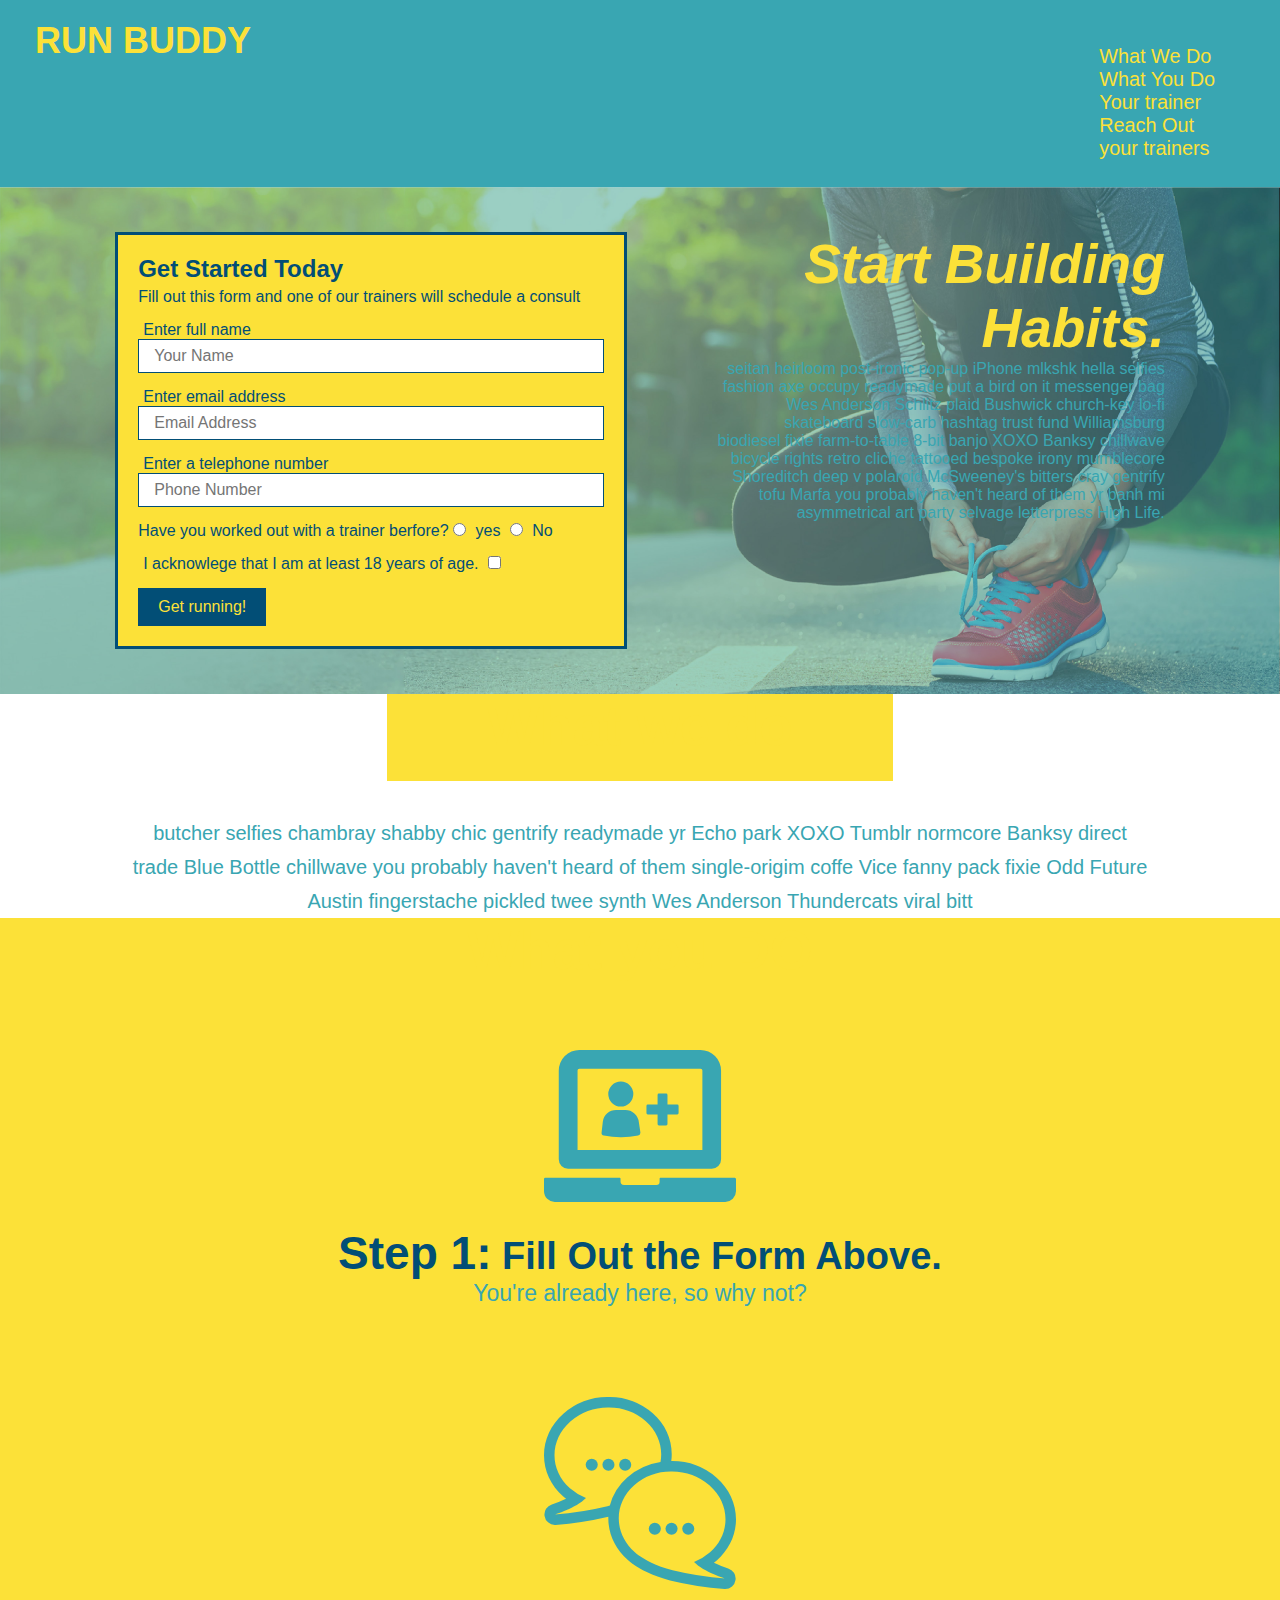
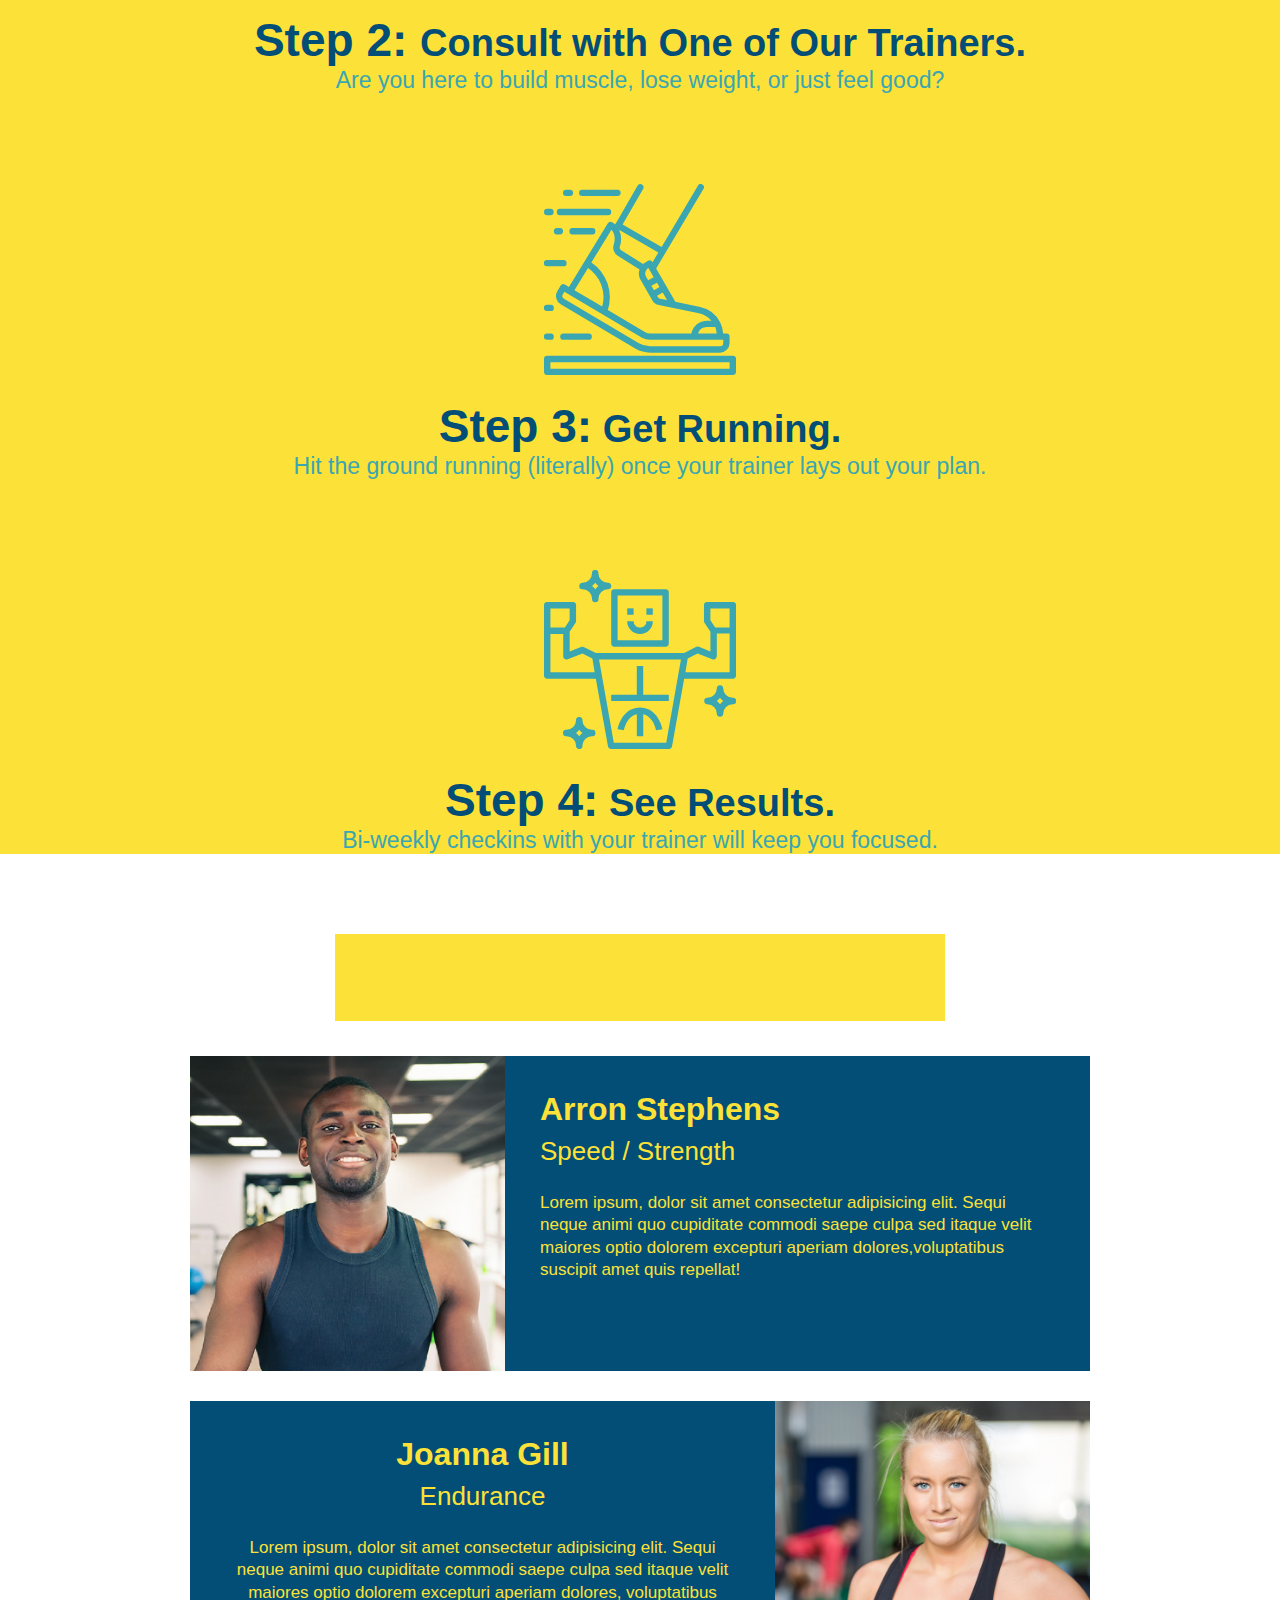
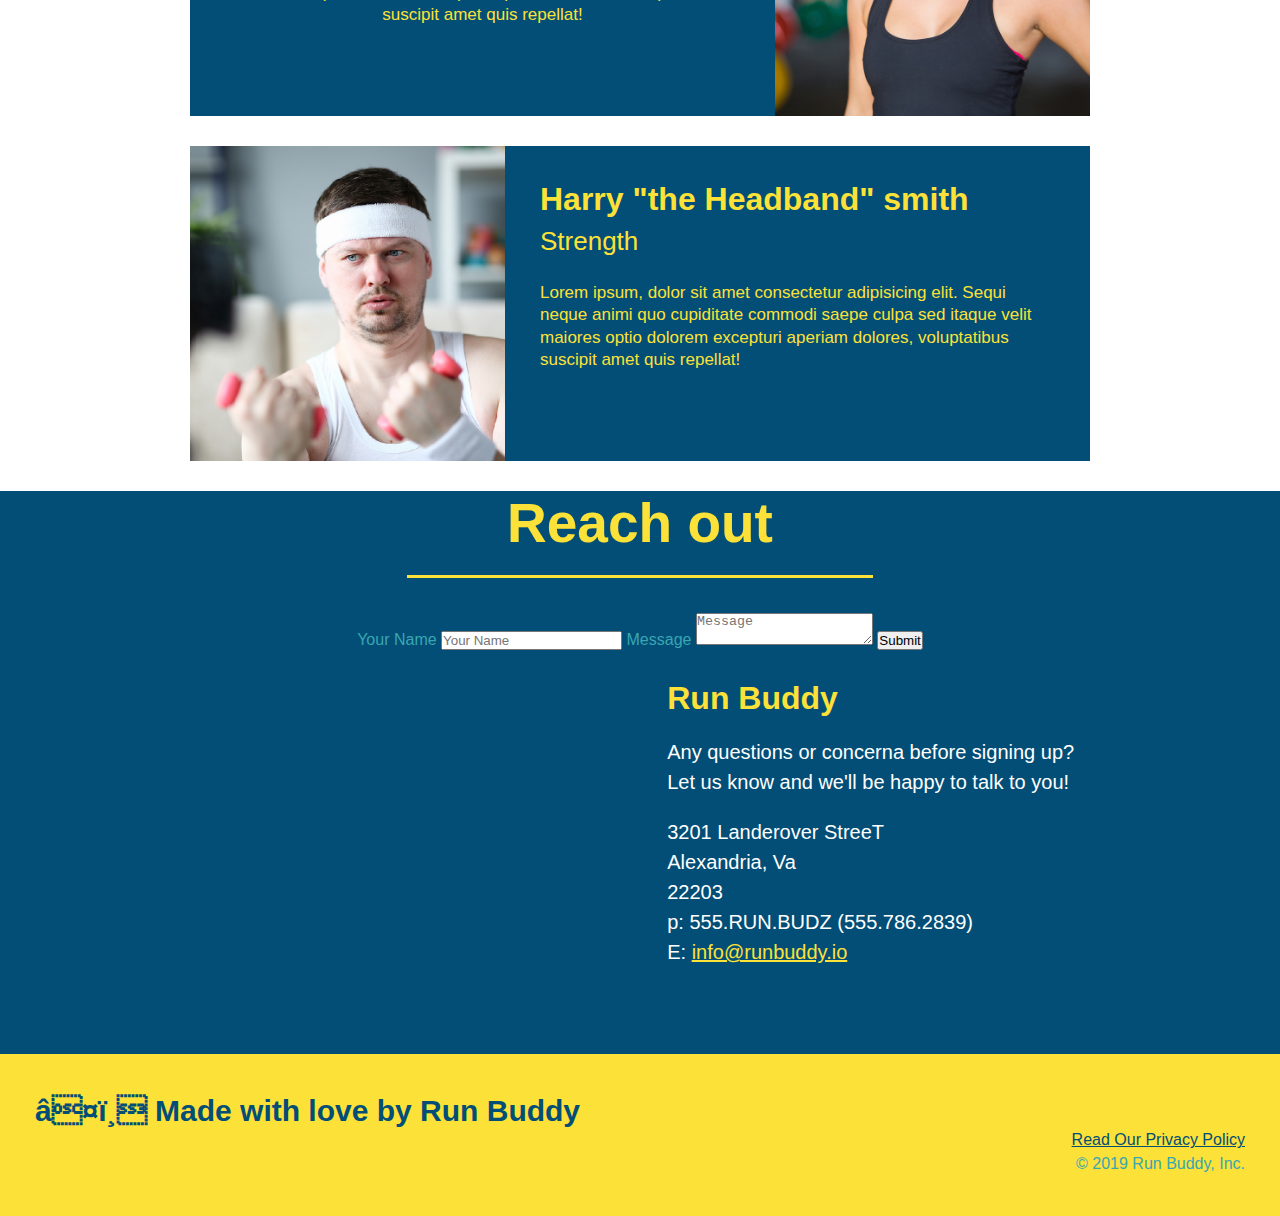
<file: index.html>
<!DOCTYPE html>
<html lang="en">
    <head>
        <meta charset="UFT-8"/>
        <title>Run Buddy</title>
        <link rel="stylesheet" href="./assets/css/style.css" />
    </head>
<body>
<!--navigation-->
<header>
    <h1>RUN BUDDY</h1>
    <Nav>
        <!-- Unorder list element -->
        <ul>
            ...
        <!-- list item elemnt-->
        <li>
        <!--- Anchor element-->
        <a href="#what-we-do">What We Do</a>
        </li>
        <li>
            <a href="#what-You-Do">What You Do</a>
        </li>
        <li>
            <a href="#Your-trainers">Your trainer </a>
        </li>
        <li>
            <a href="#reach-out">Reach Out</a>
        </li>
        <li>
            <a href="#your-trainer">your trainers</a>
        </li>
        </ul>
    </Nav>
</header>
<!--hero section-->
<section class="hero">
    <div class="hero-form">  
    <div>
        <h3>Get Started Today</h3>
        <p>Fill out this form and one of our trainers will schedule a consult</p>
    <form>
        <label for="name"> Enter full name</label>
        <input type="text" placeholder="Your Name" name="name" id="name" class="form-input">
       
        <label for="email">Enter email address</label>
        <input type="email" placeholder="Email Address" name="email" id="email" class="form-input">
       
        <label for="phone">Enter a telephone number</label>
        <input type="tel" placeholder="Phone Number" name="phone" id="phone" class="form-input">
        <p>
            Have you worked out with a trainer berfore?
            <input type="radio" name="trainer-confirm" id="trainer-yes" />
            <label for="trainer-yes">yes</label>
            <input type="radio" name="trainer-confirm" id="trainer-no" />
            <label for="trainer-no">No</label>
        </p>
        <p>
            <label for="checkbox">
                I acknowlege that I am at least 18 years of age.
            </label>
            <input type="checkbox" name="age-confirm" id="checkbox" />
        </p>
        <button type="submit" >
            Get running!
        </button>
    </form>
    </div>
    </div>
    <div class="hero-cta">
        <h2>Start Building Habits.</h2>
        <p>
          seitan heirloom post-ironic pop-up iPhone mlkshk hella selfies fashion axe occupy readymade put a bird on it
          messenger bag Wes Anderson Schlitz plaid Bushwick church-key lo-fi skateboard slow-carb hashtag trust fund
          Williamsburg biodiesel fixie farm-to-table 8-bit banjo XOXO Banksy chillwave bicycle rights retro cliche
          tattooed bespoke irony mumblecore Shoreditch deep v polaroid McSweeney's bitters cray gentrify tofu Marfa you
          probably haven't heard of them yr banh mi asymmetrical art party selvage letterpress High Life.
        </p>
      </div>
</section>
    <div>

    </div>
</section>
<!-- hero/jumbotron-->    
<section>
</section>

<!-- " what we do " section-->
<section id="what-we-do" class="intro" >
    <h2 class="section-title primary-border">What we do</h2>
    
    <p> butcher selfies chambray shabby chic gentrify readymade yr Echo park XOXO Tumblr normcore Banksy direct trade Blue Bottle chillwave you probably haven't heard of them single-origim coffe Vice fanny pack fixie Odd Future Austin fingerstache pickled twee synth Wes Anderson Thundercats viral bitt</p> 

</section>

<!--"What you do" section-->
<section id="what-you-do" class="steps">
    <h2 class="section-title secondary-border">What you DO</h2>
<div>
 <!-- insert this img element-->

    <img src="./assets/image/step-1.svg" alt=""/>
        <h3>Step 1:<span> Fill Out the Form Above.</span></h3>
        <p>You're already here, so why not?</p>
    </div>

    <div>
        <img src="./assets/image/step-2.svg" alt=""/>
        <h3>Step 2: <span>Consult with One of Our Trainers.</span></h3>
        <p>Are you here to build muscle, lose weight, or just feel good?</p>
    </div>

    <div>
        <img src="./assets/image/step-3.svg" alt=""/>
        <h3>Step 3:<span> Get Running.</span></h3>
        <p>Hit the ground running (literally) once your trainer lays out your plan.</p>
    </div>

    <div>
        <img src="./assets/image/step-4.svg" alt=""/>
        <h3>Step 4:<span> See Results.</span></h3>
        <p>
            Bi-weekly checkins with your trainer will keep you focused.</p>
    </div>
</section>

<!--"meet the 1st trainer"-->
<section id="your-trainers" class="trainers">
    <h2 class="section-title primary-border">
        Meet the trainer
    </h2>
    <article class="trainer">
        <img src="./assets/image/trainer-1.jpg" alt="Arron Stephens in his workout clothes, ready to pump iron"/>
    <div class="trainer-bio text-left">
        <h3> Arron Stephens</h3>
        <h4>Speed / Strength</h4>
        <p>Lorem ipsum, dolor sit amet consectetur adipisicing elit. Sequi neque animi quo cupiditate commodi saepe culpa sed
            itaque velit maiores optio dolorem excepturi aperiam dolores,voluptatibus suscipit amet quis repellat!</p>
    </div>
    </article>

<!--end 1st trainer-->

<!--2nd trainer-->
<article class="trainer">
    <div class="trainer-bio text right">
    <h3> Joanna Gill</h3>
    <h4>Endurance</h4>
    <p>Lorem ipsum, dolor sit amet consectetur adipisicing elit. Sequi neque animi quo cupiditate commodi saepe culpa sed
        itaque velit maiores optio dolorem excepturi aperiam dolores, voluptatibus suscipit amet quis repellat!
    </p>
    </div>
    <img src="./assets/image/trainer-2.jpg">
</article>
<!--end of 2nd-->

<!--3rd trainer-->
<article class="trainer">
    <img src="./assets/image/trainer-3.jpg" alt="Harry Smith wearing a headband and lifting comically small pink weights"/>
    <div class="trainer-bio text-left">
        <h3>Harry "the Headband" smith</h3>
        <h4>Strength</h4>
        <p>Lorem ipsum, dolor sit amet consectetur adipisicing elit. Sequi neque animi quo cupiditate commodi saepe culpa sed
            itaque velit maiores optio dolorem excepturi aperiam dolores, voluptatibus suscipit amet quis repellat!
        </p>
    </div>
</article>
</section>
<!-- "reach out" section-->
<section id="reach-out" class="contact">
    <h2 class="section-title secondary-border">Reach out</h2>
    <div class="contact-info">
        <form>
            <label for="contact-name">Your Name</label>
            <input type="text" id="contact-name" placeholder="Your Name" />
        
            <label for="contact-message">Message</label>
            <textarea id="contact-message" placeholder="Message"></textarea>
        
            <button type="submit">Submit</button>
          </form>

        <iframe src="https://www.google.com/maps/embed?pb=!1m18!1m12!1m3!1d3107.9349578218767!2d-77.0623377!3d38.83395039999999!2m3!1f0!2f0!3f0!3m2!1i1024!2i768!4f13.1!3m3!1m2!1s0x89b7b1269d7050cd%3A0xb6162a2418c0ed0!2s3201%20Landover%20St%2C%20Alexandria%2C%20VA%2022305!5e0!3m2!1sen!2sus!4v1597084972436!5m2!1sen!2sus"
         frameborder="0"
          style="border:0;" 
          allowfullscreen="" aria-hidden="false" 
          tabindex="0">
        </iframe>
    <div>
        <h3>Run Buddy</h3>
        <p>
            Any questions or concerna before signing up?
            <br/>
            Let us know and we'll be happy to talk to you!
        </p>
        <address>
            3201 Landerover StreeT <br/>
            Alexandria, Va <br/>
            22203<br/>
            p: 555.RUN.BUDZ (555.786.2839)<br/>
            E: <a href="mailto:info@runbuddy.io">info@runbuddy.io</a>
        </address>
    </div>
    </div>
</section>

<!--"footer"-->
<footer>
    <h2>❤️ Made with love by Run Buddy</h2>
<div>
    <a href="./privacy-policy.html">Read Our Privacy Policy</a><br />
    &copy; 2019 Run Buddy, Inc.
</div>
</footer>
    
</body>






</html>
</file>
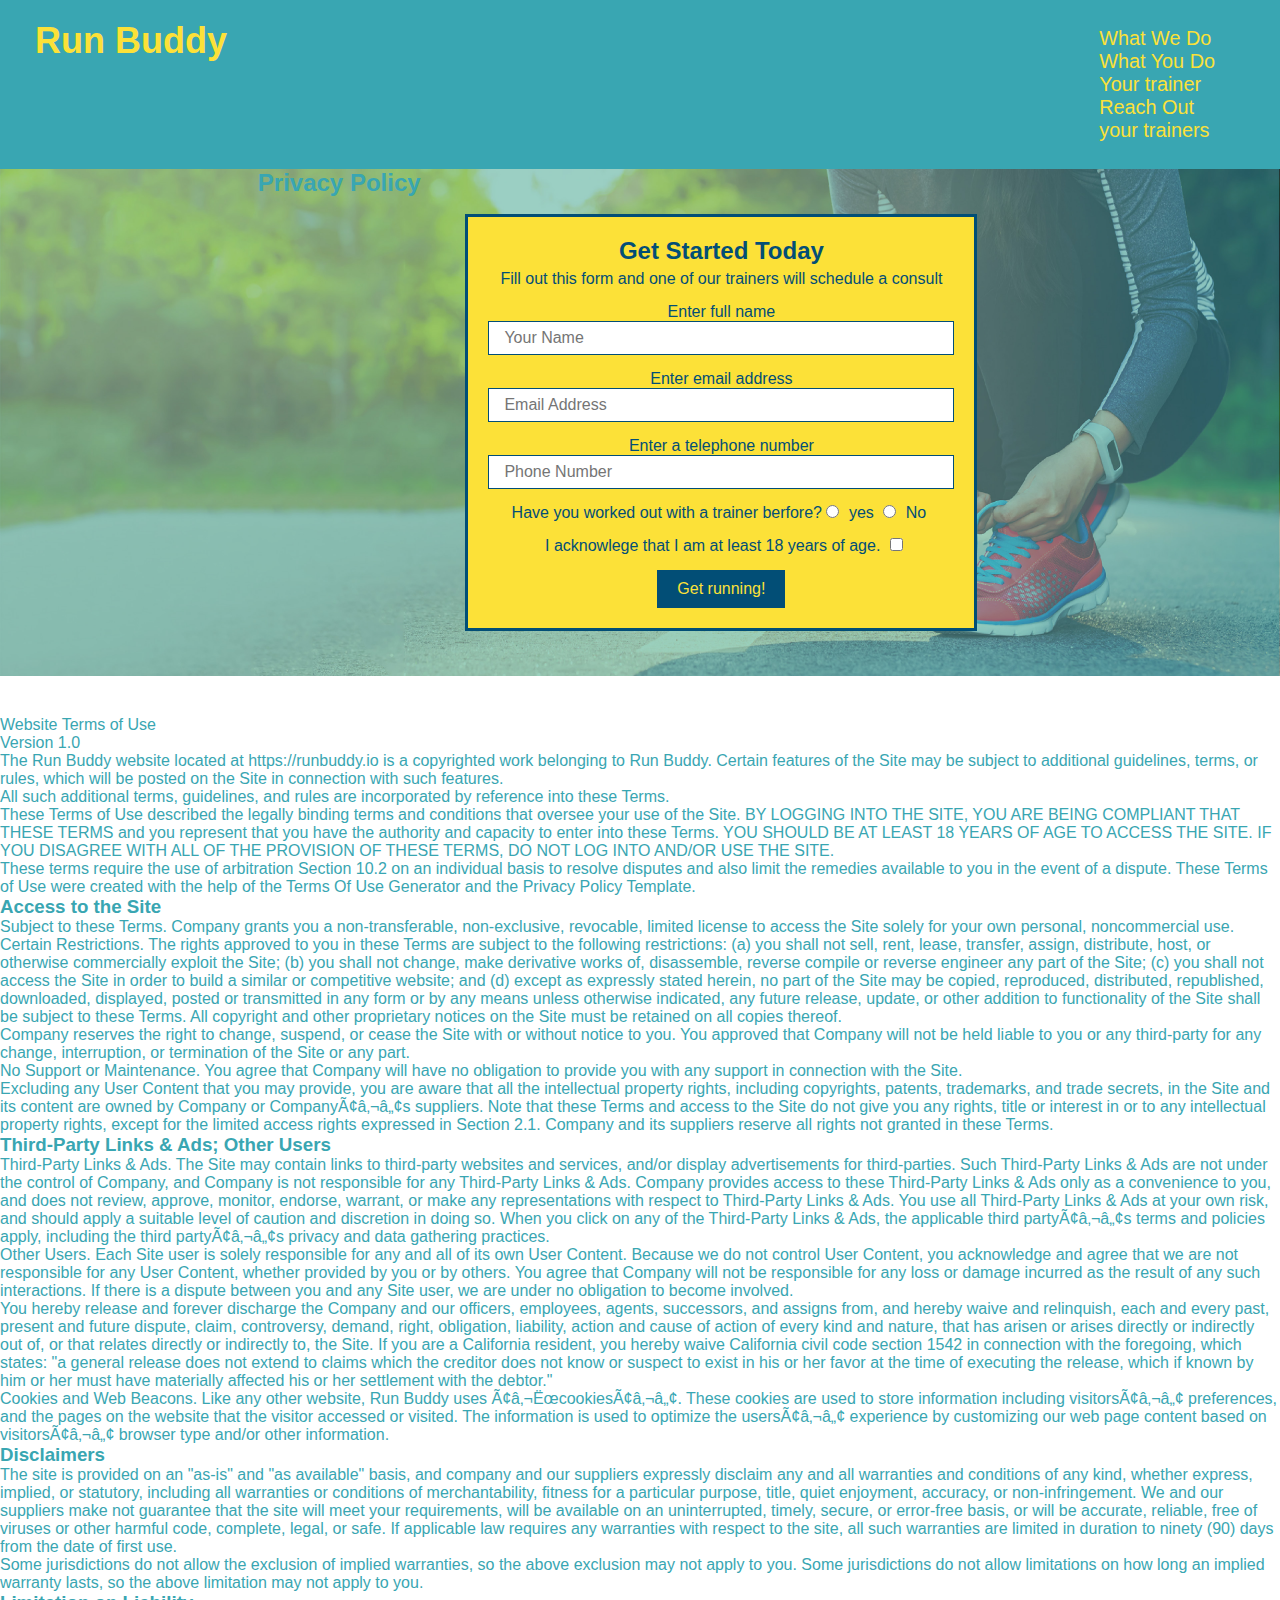
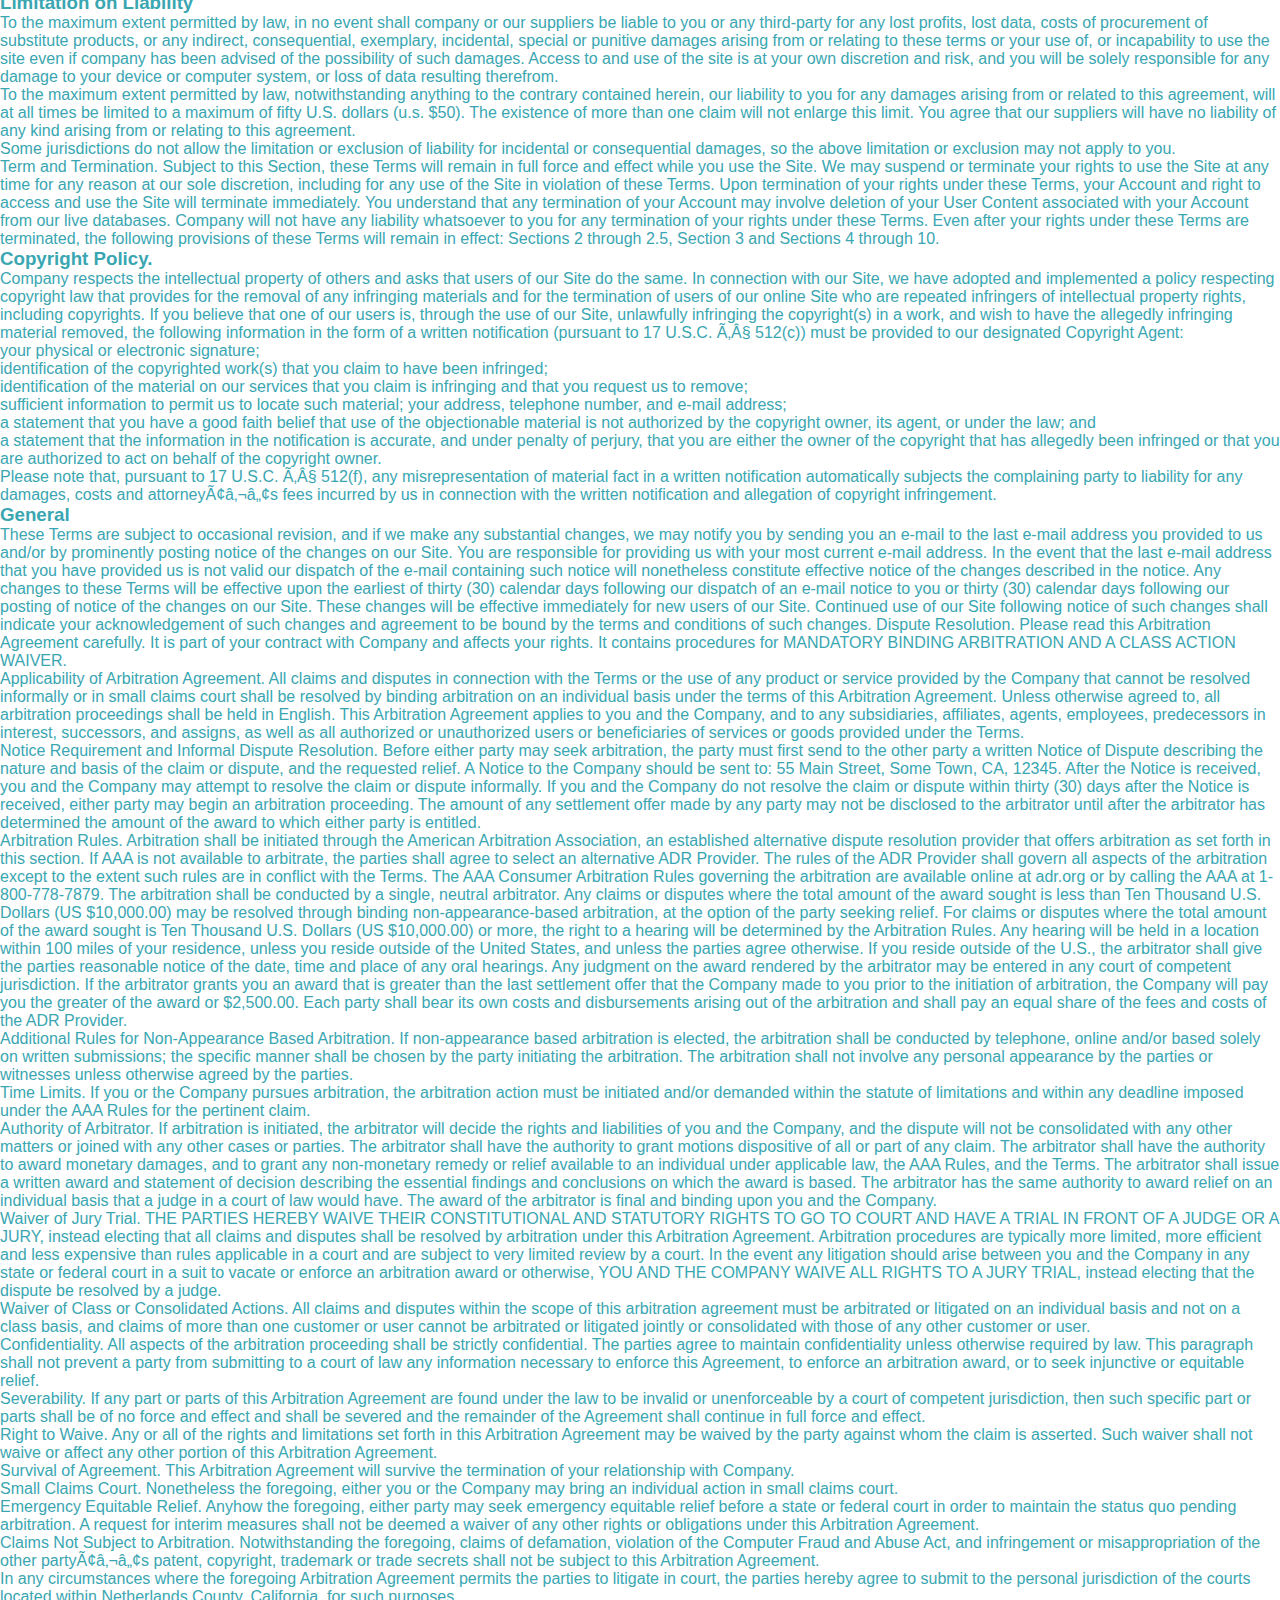
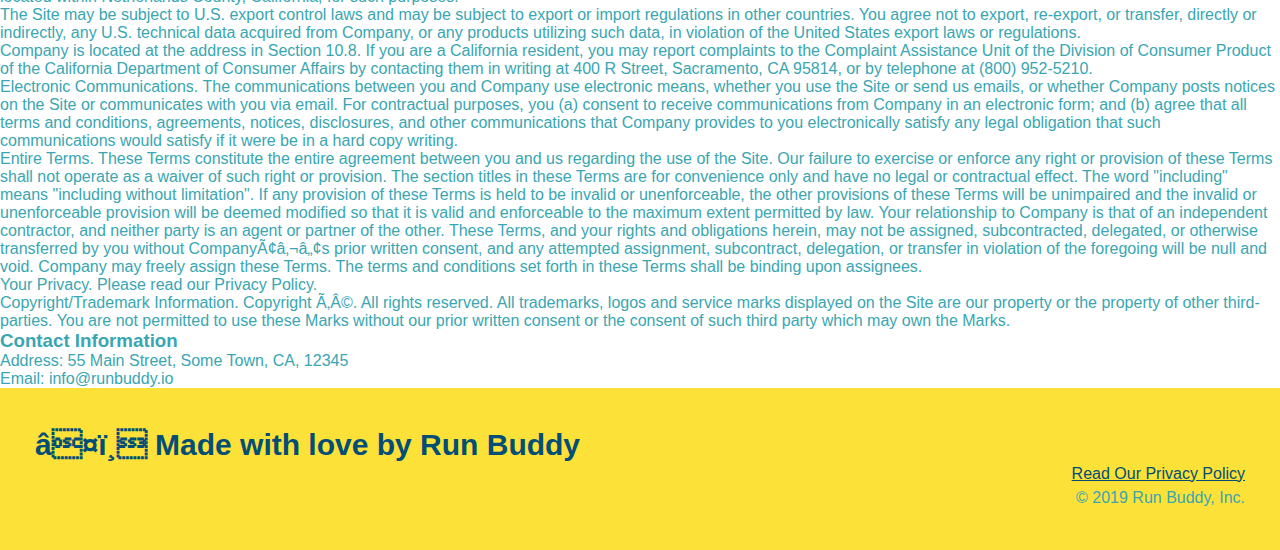
<file: privacy-policy.html>
<!DOCTYPE html>
<html lang="en">
<head>
    <meta charset="UFT-8"/>
    <title>Privacy Policy - Run Buddy</title>
    <link rel="stylesheet" href="./assets/css/second-styles.css" />
    <link rel="stylesheet" href="./assets/css/style.css" />
</head>
<body>
    <header>
    <h1>Run Buddy</h1>
    <Nav>
        <ul>

        <li>
        <a href="./index.html#what-we-do">What We Do</a>
        </li>
        <li>
            <a href="./index.html#what-You-Do">What You Do</a>
        </li>
        <li>
            <a href="./index.html#Your-trainers">Your trainer </a>
        </li>
        <li>
            <a href="./index.html#reach-out">Reach Out</a>
        </li>
        <li>
            <a href="./index.html#your-trainer">your trainers</a>
        </li>
        </ul>
    </Nav>
    </header>
    <section class="hero">
        <h2 class="page-title">
            Privacy Policy
        </h2>
            <div class="hero-form">  
            <div>
                <h3>Get Started Today</h3>
                <p>Fill out this form and one of our trainers will schedule a consult</p>
            <form>
                <label for="name"> Enter full name</label>
                <input type="text" placeholder="Your Name" name="name" id="name" class="form-input">
               
                <label for="email">Enter email address</label>
                <input type="email" placeholder="Email Address" name="email" id="email" class="form-input">
               
                <label for="phone">Enter a telephone number</label>
                <input type="tel" placeholder="Phone Number" name="phone" id="phone" class="form-input">
                <p>
                    Have you worked out with a trainer berfore?
                    <input type="radio" name="trainer-confirm" id="trainer-yes" />
                    <label for="trainer-yes">yes</label>
                    <input type="radio" name="trainer-confirm" id="trainer-no" />
                    <label for="trainer-no">No</label>
                </p>
                <p>
                    <label for="checkbox">
                        I acknowlege that I am at least 18 years of age.
                    </label>
                    <input type="checkbox" name="age-confirm" id="checkbox" />
                </p>
                <button type="submit" >
                    Get running!
                </button>
            </form>
            </div>
            </div>
        </section>
    </section>
    <article>
        <p>
            Website Terms of Use
          </p>
    
          <p>
            Version 1.0
          </p>
    
          <p>
            The Run Buddy website located at https://runbuddy.io is a copyrighted work belonging to Run Buddy. Certain
            features of the Site may be subject to additional guidelines, terms, or rules, which will be posted on the Site
            in connection with such features.
          </p>
    
          <p>
            All such additional terms, guidelines, and rules are incorporated by reference into these Terms.
          </p>
    
          <p>
            These Terms of Use described the legally binding terms and conditions that oversee your use of the Site. BY
            LOGGING INTO THE SITE, YOU ARE BEING COMPLIANT THAT THESE TERMS and you represent that you have the authority
            and capacity to enter into these Terms. YOU SHOULD BE AT LEAST 18 YEARS OF AGE TO ACCESS THE SITE. IF YOU
            DISAGREE WITH ALL OF THE PROVISION OF THESE TERMS, DO NOT LOG INTO AND/OR USE THE SITE.
          </p>
    
          <p>
            These terms require the use of arbitration Section 10.2 on an individual basis to resolve disputes and also
            limit the remedies available to you in the event of a dispute. These Terms of Use were created with the help of
            the Terms Of Use Generator and the Privacy Policy Template.
          </p>
    
          <h3>
            Access to the Site
          </h3>
    
          <p>
            Subject to these Terms. Company grants you a non-transferable, non-exclusive, revocable, limited license to
            access the Site solely for your own personal, noncommercial use.
          </p>
    
          <p>
            Certain Restrictions. The rights approved to you in these Terms are subject to the following restrictions: (a)
            you shall not sell, rent, lease, transfer, assign, distribute, host, or otherwise commercially exploit the Site;
            (b) you shall not change, make derivative works of, disassemble, reverse compile or reverse engineer any part of
            the Site; (c) you shall not access the Site in order to build a similar or competitive website; and (d) except
            as expressly stated herein, no part of the Site may be copied, reproduced, distributed, republished, downloaded,
            displayed, posted or transmitted in any form or by any means unless otherwise indicated, any future release,
            update, or other addition to functionality of the Site shall be subject to these Terms. All copyright and other
            proprietary notices on the Site must be retained on all copies thereof.
          </p>
    
          <p>
            Company reserves the right to change, suspend, or cease the Site with or without notice to you. You approved
            that Company will not be held liable to you or any third-party for any change, interruption, or termination of
            the Site or any part.
          </p>
    
          <p>
            No Support or Maintenance. You agree that Company will have no obligation to provide you with any support in
            connection with the Site.
          </p>
    
          <p>
            Excluding any User Content that you may provide, you are aware that all the intellectual property rights,
            including copyrights, patents, trademarks, and trade secrets, in the Site and its content are owned by Company
            or Companyâ€™s suppliers. Note that these Terms and access to the Site do not give you any rights, title or
            interest in or to any intellectual property rights, except for the limited access rights expressed in Section
            2.1. Company and its suppliers reserve all rights not granted in these Terms.
          </p>
    
          <h3>
            Third-Party Links & Ads; Other Users
          </h3>
    
          <p>
            Third-Party Links & Ads. The Site may contain links to third-party websites and services, and/or display
            advertisements for third-parties. Such Third-Party Links & Ads are not under the control of Company, and Company
            is not responsible for any Third-Party Links & Ads. Company provides access to these Third-Party Links & Ads
            only as a convenience to you, and does not review, approve, monitor, endorse, warrant, or make any
            representations with respect to Third-Party Links & Ads. You use all Third-Party Links & Ads at your own risk,
            and should apply a suitable level of caution and discretion in doing so. When you click on any of the
            Third-Party Links & Ads, the applicable third partyâ€™s terms and policies apply, including the third partyâ€™s
            privacy and data gathering practices.
          </p>
    
          <p>
            Other Users. Each Site user is solely responsible for any and all of its own User Content. Because we do not
            control User Content, you acknowledge and agree that we are not responsible for any User Content, whether
            provided by you or by others. You agree that Company will not be responsible for any loss or damage incurred as
            the result of any such interactions. If there is a dispute between you and any Site user, we are under no
            obligation to become involved.
          </p>
    
          <p>
            You hereby release and forever discharge the Company and our officers, employees, agents, successors, and
            assigns from, and hereby waive and relinquish, each and every past, present and future dispute, claim,
            controversy, demand, right, obligation, liability, action and cause of action of every kind and nature, that has
            arisen or arises directly or indirectly out of, or that relates directly or indirectly to, the Site. If you are
            a California resident, you hereby waive California civil code section 1542 in connection with the foregoing,
            which states: "a general release does not extend to claims which the creditor does not know or suspect to exist
            in his or her favor at the time of executing the release, which if known by him or her must have materially
            affected his or her settlement with the debtor."
          </p>
    
          <p>
            Cookies and Web Beacons. Like any other website, Run Buddy uses â€˜cookiesâ€™. These cookies are used to store
            information including visitorsâ€™ preferences, and the pages on the website that the visitor accessed or visited.
            The information is used to optimize the usersâ€™ experience by customizing our web page content based on visitorsâ€™
            browser type and/or other information.
          </p>
    
          <h3>
            Disclaimers
          </h3>
    
          <p>
            The site is provided on an "as-is" and "as available" basis, and company and our suppliers expressly disclaim
            any and all warranties and conditions of any kind, whether express, implied, or statutory, including all
            warranties or conditions of merchantability, fitness for a particular purpose, title, quiet enjoyment, accuracy,
            or non-infringement. We and our suppliers make not guarantee that the site will meet your requirements, will be
            available on an uninterrupted, timely, secure, or error-free basis, or will be accurate, reliable, free of
            viruses or other harmful code, complete, legal, or safe. If applicable law requires any warranties with respect
            to the site, all such warranties are limited in duration to ninety (90) days from the date of first use.
          </p>
    
          <p>
            Some jurisdictions do not allow the exclusion of implied warranties, so the above exclusion may not apply to
            you. Some jurisdictions do not allow limitations on how long an implied warranty lasts, so the above limitation
            may not apply to you.
          </p>
    
          <h3>
            Limitation on Liability
          </h3>
    
          <p>
            To the maximum extent permitted by law, in no event shall company or our suppliers be liable to you or any
            third-party for any lost profits, lost data, costs of procurement of substitute products, or any indirect,
            consequential, exemplary, incidental, special or punitive damages arising from or relating to these terms or
            your use of, or incapability to use the site even if company has been advised of the possibility of such
            damages. Access to and use of the site is at your own discretion and risk, and you will be solely responsible
            for any damage to your device or computer system, or loss of data resulting therefrom.
          </p>
    
          <p>
            To the maximum extent permitted by law, notwithstanding anything to the contrary contained herein, our liability
            to you for any damages arising from or related to this agreement, will at all times be limited to a maximum of
            fifty U.S. dollars (u.s. $50). The existence of more than one claim will not enlarge this limit. You agree that
            our suppliers will have no liability of any kind arising from or relating to this agreement.
          </p>
    
          <p>
            Some jurisdictions do not allow the limitation or exclusion of liability for incidental or consequential
            damages, so the above limitation or exclusion may not apply to you.
          </p>
    
          <p>
            Term and Termination. Subject to this Section, these Terms will remain in full force and effect while you use
            the Site. We may suspend or terminate your rights to use the Site at any time for any reason at our sole
            discretion, including for any use of the Site in violation of these Terms. Upon termination of your rights under
            these Terms, your Account and right to access and use the Site will terminate immediately. You understand that
            any termination of your Account may involve deletion of your User Content associated with your Account from our
            live databases. Company will not have any liability whatsoever to you for any termination of your rights under
            these Terms. Even after your rights under these Terms are terminated, the following provisions of these Terms
            will remain in effect: Sections 2 through 2.5, Section 3 and Sections 4 through 10.
          </p>
    
          <h3>
            Copyright Policy.
          </h3>
    
          <p>
            Company respects the intellectual property of others and asks that users of our Site do the same. In connection
            with our Site, we have adopted and implemented a policy respecting copyright law that provides for the removal
            of any infringing materials and for the termination of users of our online Site who are repeated infringers of
            intellectual property rights, including copyrights. If you believe that one of our users is, through the use of
            our Site, unlawfully infringing the copyright(s) in a work, and wish to have the allegedly infringing material
            removed, the following information in the form of a written notification (pursuant to 17 U.S.C. Â§ 512(c)) must
            be provided to our designated Copyright Agent:
          </p>
    
          <ul>
            <li>
              your physical or electronic signature;
            </li>
            <li>
              identification of the copyrighted work(s) that you claim to have been infringed;
            </li>
            <li>
              identification of the material on our services that you claim is infringing and that you request us to remove;
            </li>
            <li>
              sufficient information to permit us to locate such material; your address, telephone number, and e-mail
              address;
            </li>
            <li>
              a statement that you have a good faith belief that use of the objectionable material is not authorized by the
              copyright owner, its agent, or under the law; and
            </li>
            <li>
              a statement that the information in the notification is accurate, and under penalty of perjury, that you are
              either the owner of the copyright that has allegedly been infringed or that you are authorized to act on
              behalf of the copyright owner.
            </li>
          </ul>
    
          <p>
            Please note that, pursuant to 17 U.S.C. Â§ 512(f), any misrepresentation of material fact in a written
            notification automatically subjects the complaining party to liability for any damages, costs and attorneyâ€™s
            fees incurred by us in connection with the written notification and allegation of copyright infringement.
          </p>
    
          <h3>
            General
          </h3>
    
          <p>
            These Terms are subject to occasional revision, and if we make any substantial changes, we may notify you by
            sending you an e-mail to the last e-mail address you provided to us and/or by prominently posting notice of the
            changes on our Site. You are responsible for providing us with your most current e-mail address. In the event
            that the last e-mail address that you have provided us is not valid our dispatch of the e-mail containing such
            notice will nonetheless constitute effective notice of the changes described in the notice. Any changes to these
            Terms will be effective upon the earliest of thirty (30) calendar days following our dispatch of an e-mail
            notice to you or thirty (30) calendar days following our posting of notice of the changes on our Site. These
            changes will be effective immediately for new users of our Site. Continued use of our Site following notice of
            such changes shall indicate your acknowledgement of such changes and agreement to be bound by the terms and
            conditions of such changes. Dispute Resolution. Please read this Arbitration Agreement carefully. It is part of
            your contract with Company and affects your rights. It contains procedures for MANDATORY BINDING ARBITRATION AND
            A CLASS ACTION WAIVER.
          </p>
    
          <p>
            Applicability of Arbitration Agreement. All claims and disputes in connection with the Terms or the use of any
            product or service provided by the Company that cannot be resolved informally or in small claims court shall be
            resolved by binding arbitration on an individual basis under the terms of this Arbitration Agreement. Unless
            otherwise agreed to, all arbitration proceedings shall be held in English. This Arbitration Agreement applies to
            you and the Company, and to any subsidiaries, affiliates, agents, employees, predecessors in interest,
            successors, and assigns, as well as all authorized or unauthorized users or beneficiaries of services or goods
            provided under the Terms.
          </p>
    
          <p>
            Notice Requirement and Informal Dispute Resolution. Before either party may seek arbitration, the party must
            first send to the other party a written Notice of Dispute describing the nature and basis of the claim or
            dispute, and the requested relief. A Notice to the Company should be sent to: 55 Main Street, Some Town, CA,
            12345. After the Notice is received, you and the Company may attempt to resolve the claim or dispute informally.
            If you and the Company do not resolve the claim or dispute within thirty (30) days after the Notice is received,
            either party may begin an arbitration proceeding. The amount of any settlement offer made by any party may not
            be disclosed to the arbitrator until after the arbitrator has determined the amount of the award to which either
            party is entitled.
          </p>
    
          <p>
            Arbitration Rules. Arbitration shall be initiated through the American Arbitration Association, an established
            alternative dispute resolution provider that offers arbitration as set forth in this section. If AAA is not
            available to arbitrate, the parties shall agree to select an alternative ADR Provider. The rules of the ADR
            Provider shall govern all aspects of the arbitration except to the extent such rules are in conflict with the
            Terms. The AAA Consumer Arbitration Rules governing the arbitration are available online at adr.org or by
            calling the AAA at 1-800-778-7879. The arbitration shall be conducted by a single, neutral arbitrator. Any
            claims or disputes where the total amount of the award sought is less than Ten Thousand U.S. Dollars (US
            $10,000.00) may be resolved through binding non-appearance-based arbitration, at the option of the party seeking
            relief. For claims or disputes where the total amount of the award sought is Ten Thousand U.S. Dollars (US
            $10,000.00) or more, the right to a hearing will be determined by the Arbitration Rules. Any hearing will be
            held in a location within 100 miles of your residence, unless you reside outside of the United States, and
            unless the parties agree otherwise. If you reside outside of the U.S., the arbitrator shall give the parties
            reasonable notice of the date, time and place of any oral hearings. Any judgment on the award rendered by the
            arbitrator may be entered in any court of competent jurisdiction. If the arbitrator grants you an award that is
            greater than the last settlement offer that the Company made to you prior to the initiation of arbitration, the
            Company will pay you the greater of the award or $2,500.00. Each party shall bear its own costs and
            disbursements arising out of the arbitration and shall pay an equal share of the fees and costs of the ADR
            Provider.
          </p>
    
          <p>
            Additional Rules for Non-Appearance Based Arbitration. If non-appearance based arbitration is elected, the
            arbitration shall be conducted by telephone, online and/or based solely on written submissions; the specific
            manner shall be chosen by the party initiating the arbitration. The arbitration shall not involve any personal
            appearance by the parties or witnesses unless otherwise agreed by the parties.
          </p>
    
          <p>
            Time Limits. If you or the Company pursues arbitration, the arbitration action must be initiated and/or demanded
            within the statute of limitations and within any deadline imposed under the AAA Rules for the pertinent claim.
          </p>
    
          <p>
            Authority of Arbitrator. If arbitration is initiated, the arbitrator will decide the rights and liabilities of
            you and the Company, and the dispute will not be consolidated with any other matters or joined with any other
            cases or parties. The arbitrator shall have the authority to grant motions dispositive of all or part of any
            claim. The arbitrator shall have the authority to award monetary damages, and to grant any non-monetary remedy
            or relief available to an individual under applicable law, the AAA Rules, and the Terms. The arbitrator shall
            issue a written award and statement of decision describing the essential findings and conclusions on which the
            award is based. The arbitrator has the same authority to award relief on an individual basis that a judge in a
            court of law would have. The award of the arbitrator is final and binding upon you and the Company.
          </p>
    
          <p>
            Waiver of Jury Trial. THE PARTIES HEREBY WAIVE THEIR CONSTITUTIONAL AND STATUTORY RIGHTS TO GO TO COURT AND HAVE
            A TRIAL IN FRONT OF A JUDGE OR A JURY, instead electing that all claims and disputes shall be resolved by
            arbitration under this Arbitration Agreement. Arbitration procedures are typically more limited, more efficient
            and less expensive than rules applicable in a court and are subject to very limited review by a court. In the
            event any litigation should arise between you and the Company in any state or federal court in a suit to vacate
            or enforce an arbitration award or otherwise, YOU AND THE COMPANY WAIVE ALL RIGHTS TO A JURY TRIAL, instead
            electing that the dispute be resolved by a judge.
          </p>
    
          <p>
            Waiver of Class or Consolidated Actions. All claims and disputes within the scope of this arbitration agreement
            must be arbitrated or litigated on an individual basis and not on a class basis, and claims of more than one
            customer or user cannot be arbitrated or litigated jointly or consolidated with those of any other customer or
            user.
          </p>
    
          <p>
            Confidentiality. All aspects of the arbitration proceeding shall be strictly confidential. The parties agree to
            maintain confidentiality unless otherwise required by law. This paragraph shall not prevent a party from
            submitting to a court of law any information necessary to enforce this Agreement, to enforce an arbitration
            award, or to seek injunctive or equitable relief.
          </p>
    
          <p>
            Severability. If any part or parts of this Arbitration Agreement are found under the law to be invalid or
            unenforceable by a court of competent jurisdiction, then such specific part or parts shall be of no force and
            effect and shall be severed and the remainder of the Agreement shall continue in full force and effect.
          </p>
    
          <p>
            Right to Waive. Any or all of the rights and limitations set forth in this Arbitration Agreement may be waived
            by the party against whom the claim is asserted. Such waiver shall not waive or affect any other portion of this
            Arbitration Agreement.
          </p>
    
          <p>
            Survival of Agreement. This Arbitration Agreement will survive the termination of your relationship with
            Company.
          </p>
    
          <p>
            Small Claims Court. Nonetheless the foregoing, either you or the Company may bring an individual action in small
            claims court.
          </p>
    
          <p>
            Emergency Equitable Relief. Anyhow the foregoing, either party may seek emergency equitable relief before a
            state or federal court in order to maintain the status quo pending arbitration. A request for interim measures
            shall not be deemed a waiver of any other rights or obligations under this Arbitration Agreement.
          </p>
    
          <p>
            Claims Not Subject to Arbitration. Notwithstanding the foregoing, claims of defamation, violation of the
            Computer Fraud and Abuse Act, and infringement or misappropriation of the other partyâ€™s patent, copyright,
            trademark or trade secrets shall not be subject to this Arbitration Agreement.
          </p>
    
          <p>
            In any circumstances where the foregoing Arbitration Agreement permits the parties to litigate in court, the
            parties hereby agree to submit to the personal jurisdiction of the courts located within Netherlands County,
            California, for such purposes.
          </p>
    
          <p>
            The Site may be subject to U.S. export control laws and may be subject to export or import regulations in other
            countries. You agree not to export, re-export, or transfer, directly or indirectly, any U.S. technical data
            acquired from Company, or any products utilizing such data, in violation of the United States export laws or
            regulations.
          </p>
    
          <p>
            Company is located at the address in Section 10.8. If you are a California resident, you may report complaints
            to the Complaint Assistance Unit of the Division of Consumer Product of the California Department of Consumer
            Affairs by contacting them in writing at 400 R Street, Sacramento, CA 95814, or by telephone at (800) 952-5210.
          </p>
    
          <p>
            Electronic Communications. The communications between you and Company use electronic means, whether you use the
            Site or send us emails, or whether Company posts notices on the Site or communicates with you via email. For
            contractual purposes, you (a) consent to receive communications from Company in an electronic form; and (b)
            agree that all terms and conditions, agreements, notices, disclosures, and other communications that Company
            provides to you electronically satisfy any legal obligation that such communications would satisfy if it were be
            in a hard copy writing.
          </p>
    
          <p>
            Entire Terms. These Terms constitute the entire agreement between you and us regarding the use of the Site. Our
            failure to exercise or enforce any right or provision of these Terms shall not operate as a waiver of such right
            or provision. The section titles in these Terms are for convenience only and have no legal or contractual
            effect. The word "including" means "including without limitation". If any provision of these Terms is held to be
            invalid or unenforceable, the other provisions of these Terms will be unimpaired and the invalid or
            unenforceable provision will be deemed modified so that it is valid and enforceable to the maximum extent
            permitted by law. Your relationship to Company is that of an independent contractor, and neither party is an
            agent or partner of the other. These Terms, and your rights and obligations herein, may not be assigned,
            subcontracted, delegated, or otherwise transferred by you without Companyâ€™s prior written consent, and any
            attempted assignment, subcontract, delegation, or transfer in violation of the foregoing will be null and void.
            Company may freely assign these Terms. The terms and conditions set forth in these Terms shall be binding upon
            assignees.
          </p>
    
          <p>
            Your Privacy. Please read our Privacy Policy.
          </p>
    
          <p>
            Copyright/Trademark Information. Copyright Â©. All rights reserved. All trademarks, logos and service marks
            displayed on the Site are our property or the property of other third-parties. You are not permitted to use
            these Marks without our prior written consent or the consent of such third party which may own the Marks.
          </p>
    
          <h3>
            Contact Information
          </h3>
    
          <p>
            Address: 55 Main Street, Some Town, CA, 12345
          </p>
    
          <p>
            Email: info@runbuddy.io
          </p>
    
    </article>
    <!--"footer"-->
<footer>
    <h2>❤️ Made with love by Run Buddy</h2>
<div>
    <a href="#">Read Our Privacy Policy</a><br />
    &copy; 2019 Run Buddy, Inc.
</div>
</footer>
</body>
</html>
</file>
<file: assets/css/style.css>
*{
    margin: 0;
    padding: 0;
    box-sizing: border-box;
}
body {
    /* more on this crazy alphanumerical value in a mintue! */
    color: #39a6b2;
    font-family: Arial, Helvetica, sans-serif;
    }
    /* apply style to <header> */
    header{
        padding: 20px 35px;
        background-color: #39a6b2;
        display: flex;
        justify-content: space-between;
    }
    header h1 {
        font-weight: bold;
        font-size: 36px;
        color: #fce138;
        margin: 0;

    }
    header a {
        text-decoration: none;
        color: #fce138;
    }
        header nav {
            margin: 7px 0;
        }
        header nav ul li{
            display: flex;
            flex-wrap: wrap;
            justify-content: space-between;
            align-items: center;
            list-style: none;
        }
        header nav ul li a {
            margin: 0 30px;
            font-weight: lighter;
            font-size: 1.55vw;
            
        }
        footer {
            background: #fce138;
            width: 100%;
            padding: 40px 35px;
        }
        footer h2 {
            display: flex;
            color: #024e76;
            font-size: 30px;
            margin: 0; 
            justify-content: space-between;
            flex-wrap: wrap;
        }
        footer div {
        line-height: 1.5;
        text-align: right;
        
        }
        footer a {
            color: #024e76;
          }
          /* Hero style start */
          .hero {
              background-image: url("../image/hero-bg.jpg");
              background-size: cover;
              display: flex;
              justify-content: center;
              flex-wrap: wrap;
          }
          .hero-cta{
              width: 35%;
              text-align: right ;
              margin: 3.5%;
          }

          .hero-cta h2 {
              font-style: italic;
              font-size: 55px;
              color: #fce138;
          }

          .hero-form{
            border: 3px solid #024e76;
            background-color: #fce138;
            padding:  20px;
            color: #024e76;
            width: 40%;
            margin: 3.5%;
            right: 140px;
          }
          .hero-form h3{
              font-size: 24px;
              margin: 0;
          }
          .hero-form p {
              margin: 5px 0 15px 0;
          }
          .form-input{
              border: 1px solid #024e76;
              display: block;
              padding: 7px 15px;
              font-size: 16px;
              color: #024e76;
              width: 100%;
              margin-bottom: 15px;
          }
          .hero-form label{
              margin: 0 5px;
          }
          .hero-form button{
              color: #fce138;
              background-color: #024e76;
              border: none;
              padding: 10px 20px;
              font-size: 16px;
          }
          /* hero style end*/

          /* what we do */
          .what-you-do{
              background-color: #fce138;
          }
          
          .intro {
              text-align: center;
          }
          
          .intro p{
              line-height: 1.7;
              color: #39a6b2;
              width: 80%;
              font-size: 20px;
              margin: auto;
          }
          /*end of what we do*/

          /*what you do steps */
          .steps{
              text-align: center;
              background: #fce138;
          }
        
          .section-title{
              font-size: 55px;
              color: #024e76;
              margin-bottom: 35px;
              padding: 0 100px 20px 100px;
              display: inline-block;
              border-bottom: 3px solid;
          }

          .primary-border{
              background-color: #fce138;
          }

          .steps div{
              margin-bottom: 80px;
          }

          .steps img{
              width: 15%;
              margin: 10px 0;
          }
          
          .steps h3{
            color: #024e76;
            font-size: 46px;
            margin-top: 10px;
          }

          .steps p{
              color: #39a6b2;
              font-size: 23px;
          }

          .steps span{
              font-size: 38px;
          }
          /*end steps*/

          /*meet the trainer*/
          .trainers {
                text-align: center;
          }
          .trainer {
              
              width: 900px;
              margin: 0 auto 30px auto;
              background: #024e76;
              color: #fce138;
              overflow: auto;
          }
          .trainer img {
              width: 35%;
              float: left;
          }

          .trainer-bio {
              padding: 35px;
              float: left;
              width: 65%;
          }

          .text-left {
              text-align: left;
          }
          .text-right {
              text-align: right;
          }

          .trainer-bio h3 {
              font-size: 32px;
              margin-bottom: 8px;
          }
          .trainer-bio h4 {
              font-weight: lighter;
              font-size: 26px;
              margin-bottom: 25px;
          }
          .trainer-bio p {
              font-size: 17px;
              line-height: 1.3;
          }
        /* REACH OUT STYLES START */
          .section-title{
              font-size: 55px;
              display: inline-block;
              padding: 0 100px 20px 100px;
              border-bottom: 3px solid;
              margin-bottom: 35px;
              color: #fce138;
          }
          .contact{
              text-align: center;
              background: #024e76;
          }
          .contact h2{
              color: #fce138;
          }
          .contact-info iframe{
              width: 400px;
              height: 400px;
          }

          .contact-info div {
              width: 410px;
              display: inline-block;
              vertical-align: top;
              text-align: left;
              margin: 30px 0 0 60px;
              color: white;
          }
          .contact-info h3 {
              color: #fce138;
              font-size: 32px;
          }

          .contact-info p, .contact-info address {
              margin: 20px 0;
              line-height: 1.5;
              font-size: 20px;
              font-style: normal;
          }

          .contact-info a {
            color: #fce138;
          }

          /* reach out styles ends */
</file>
<file: assets/css/second-styles.css>
.hero-form{
display: inline-block;
border-bottom: 4px solid;
color: #fce138;
}

.hero {
    background-position: bottom;
    height: auto;
    text-align: center;
    margin-bottom: 40px;
}

.hero {
    background-image: url(../assets/images/hero-bg.jpg);
  background-size: cover;
  background-position: bottom;
  position: relative;
  height: auto;
  text-align: center;
  margin-bottom: 40px;
}
</file>
